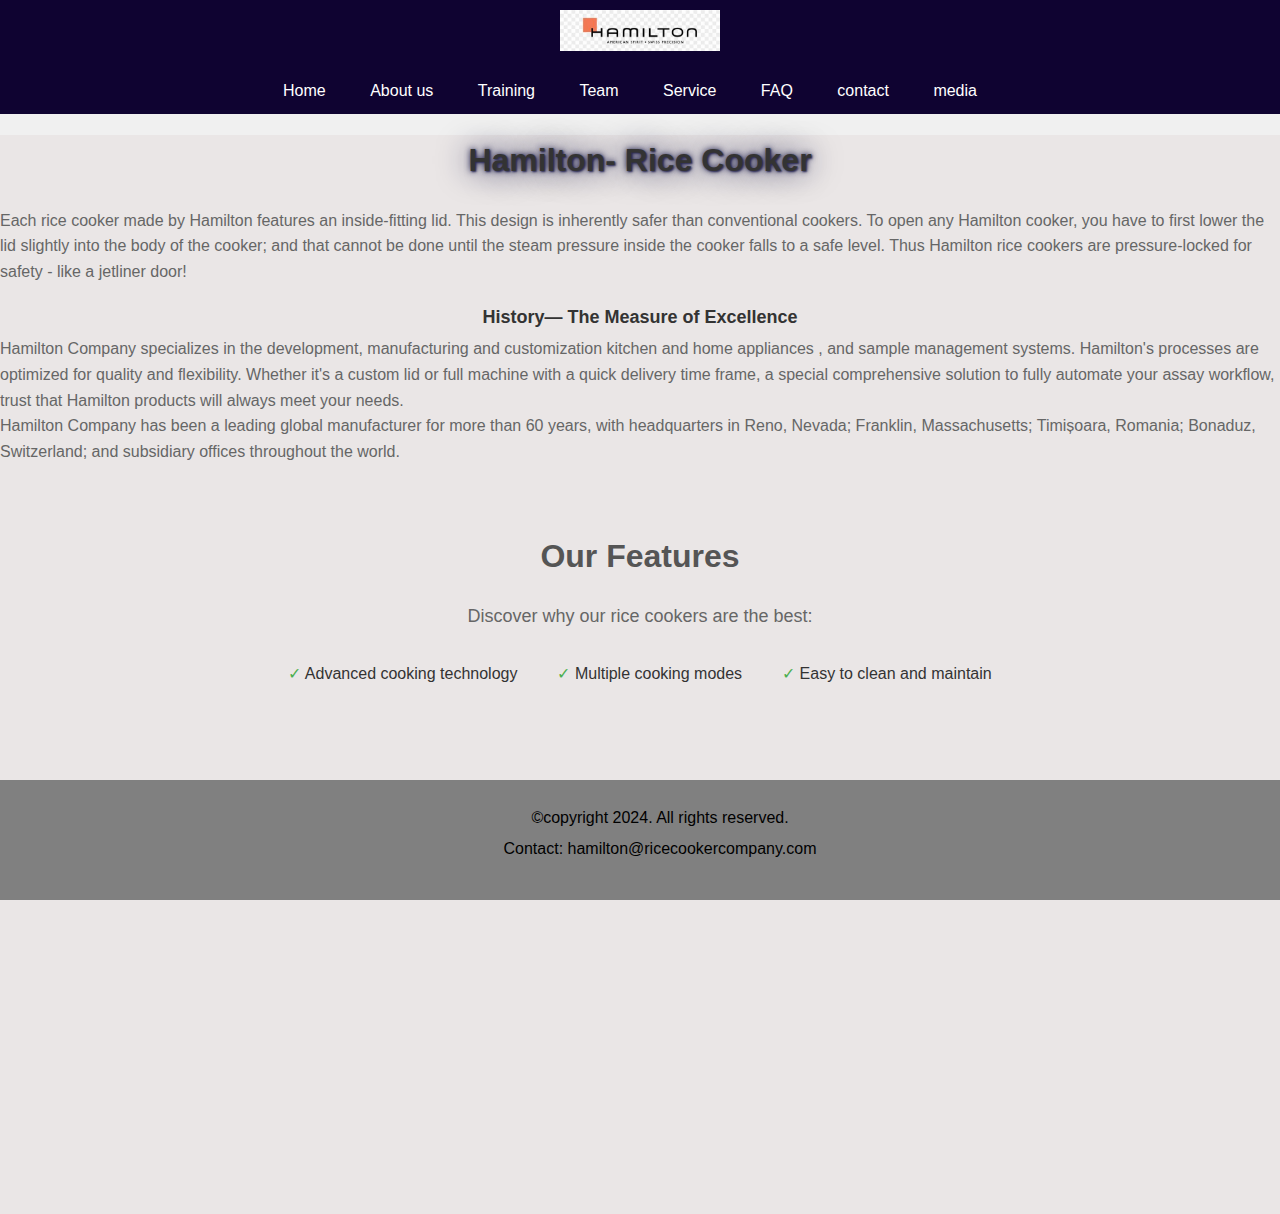
<file: index.html>
<!--Student Name:mansi keer
File Name:index.html
Date:5aug -->
<!DOCTYPE html>
<html lang="en">
<head>
    <meta charset="UTF-8">
    <meta name="viewport" content="width=device-width, initial-scale=1.0">
    <title>Home</title>
    <link rel="stylesheet" href="css/style.css">
    <link rel="icon" sizes="192x192" href="images/favicon.png">
</head>
<body>
  <header>
      <span class="tab-desk"></span>
      <div class="logo">
       <img src="images/th.jpeg" alt="" width="160" height="100">
      </div>
    </header>    
 
    <nav>
      <ul>
        <li><a href="index.html" target="_blank"> Home</a></li>
        <li><a href="about.html" target="_blank"> About us</a></li>
        <li><a href="training.html" target="_blank"> Training</a></li>
        <li><a href="team.html" target="_blank"> Team</a></li>
        <li><a href="service.html" target="_blank"> Service</a></li>
        <li><a href="FAQ.html" target="_blank"> FAQ</a></li>
        <li><a href="contact.html" target="_blank"> contact</a></li>
        <li><a href="media.html" target="_blank"> media</a></li>

      </ul>
  </nav>
    <main class="main-page">
      <div >
        <h1>Hamilton- Rice Cooker</h1>
        <p> Each rice cooker made by Hamilton features an inside-fitting lid. This design is inherently safer than conventional cookers. To open any Hamilton cooker, you have to first lower the lid slightly into the body of the cooker; and that cannot be done until the steam pressure inside the cooker falls to a safe level. Thus Hamilton rice cookers are pressure-locked for safety - like a jetliner door!</p>
      </div>
       <div>
        <h3>History— The Measure of Excellence</h3>
        <p>Hamilton Company specializes in the development, manufacturing and customization kitchen and home appliances , and sample management systems. Hamilton's processes are optimized for quality and flexibility. Whether it's a custom lid or full machine with a quick delivery time frame, a special  comprehensive solution to fully automate your assay workflow, trust that Hamilton products will always meet your needs.</p>
        
        <p>Hamilton Company has been a leading global manufacturer for more than 60 years, with headquarters in Reno, Nevada; Franklin, Massachusetts; Timișoara, Romania; Bonaduz, Switzerland; and subsidiary offices throughout the world.</p>
      </div>
      <section id="features" class="main-content">
      <h2>Our Features</h2>
      <p>Discover why our rice cookers are the best:</p>
      <ul>
          <li>Advanced cooking technology</li>
          <li>Multiple cooking modes</li>
          <li>Easy to clean and maintain</li>
      </ul>
  </section>
</main>
   <footer>
    <p>&copy;copyright 2024. All  rights reserved.</p>
    <p>Contact: hamilton@ricecookercompany.com</p>
   </footer>

</body>
</html>
</file>
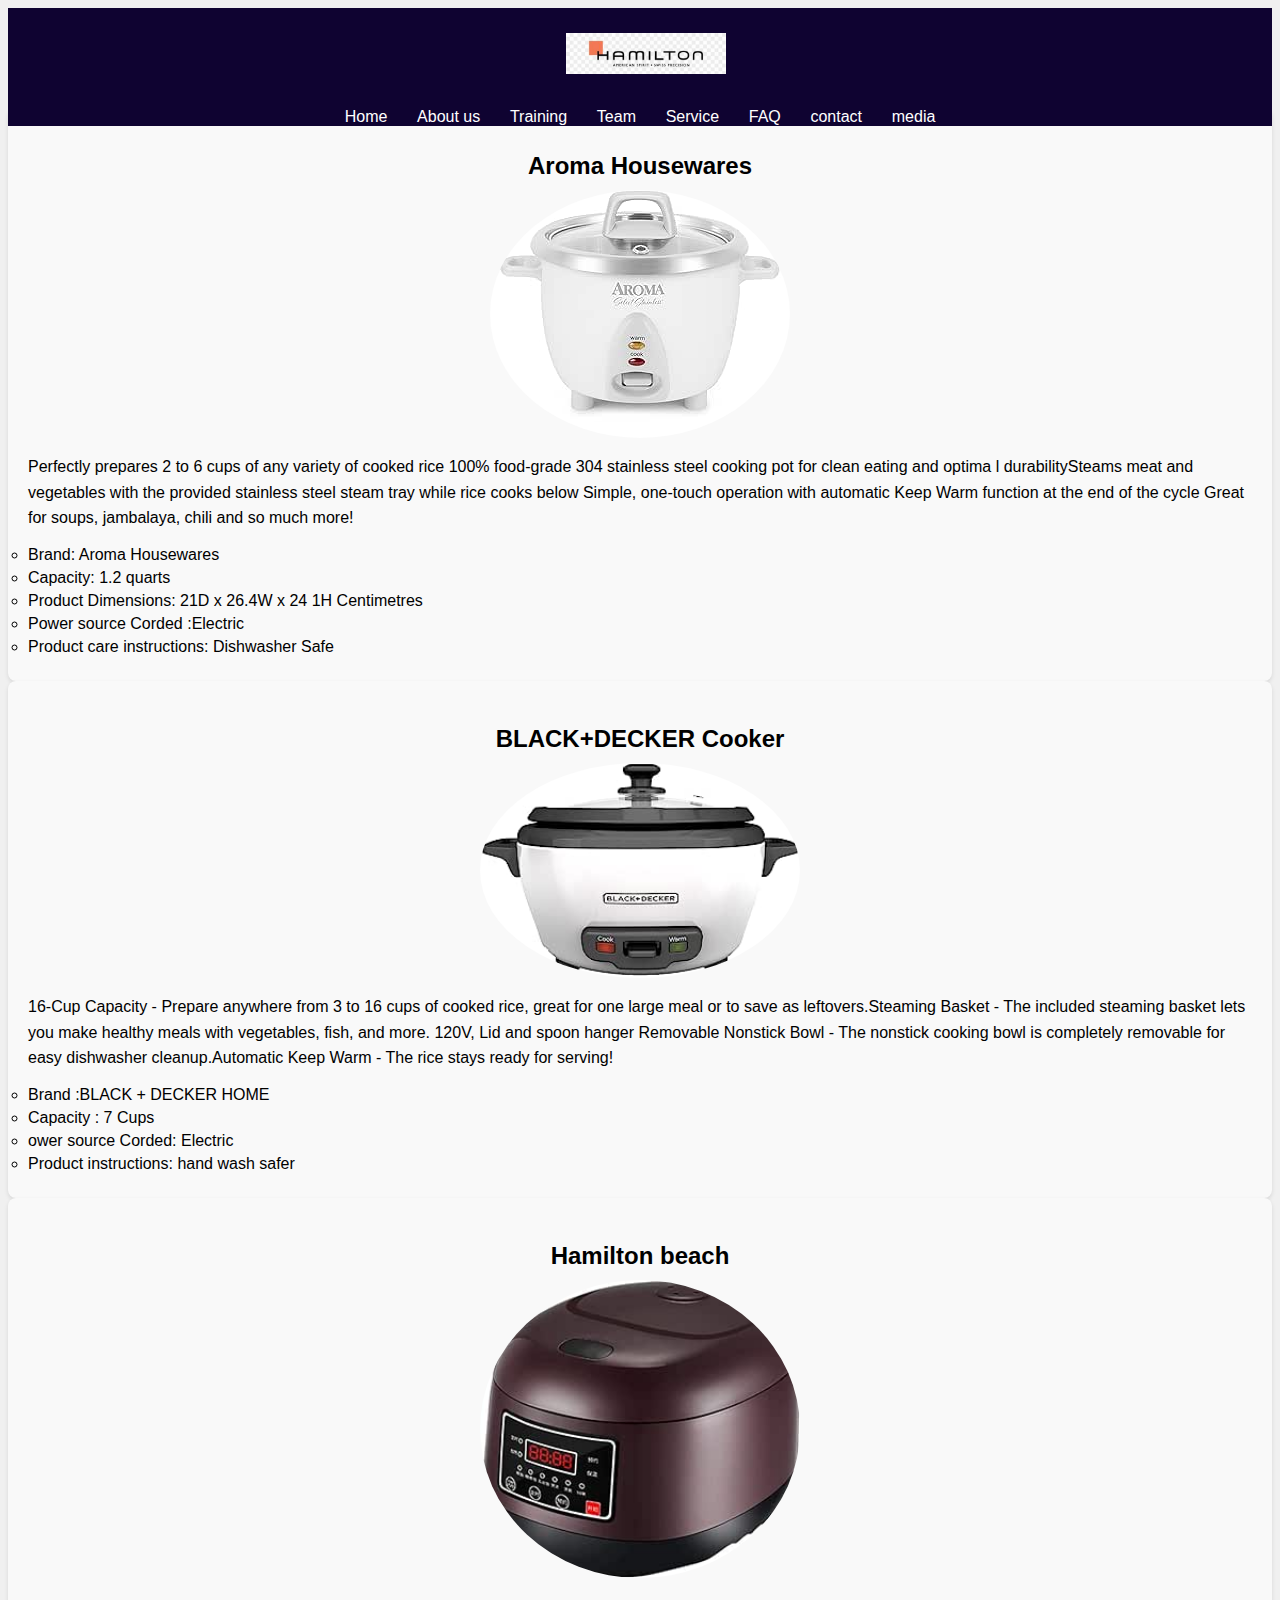
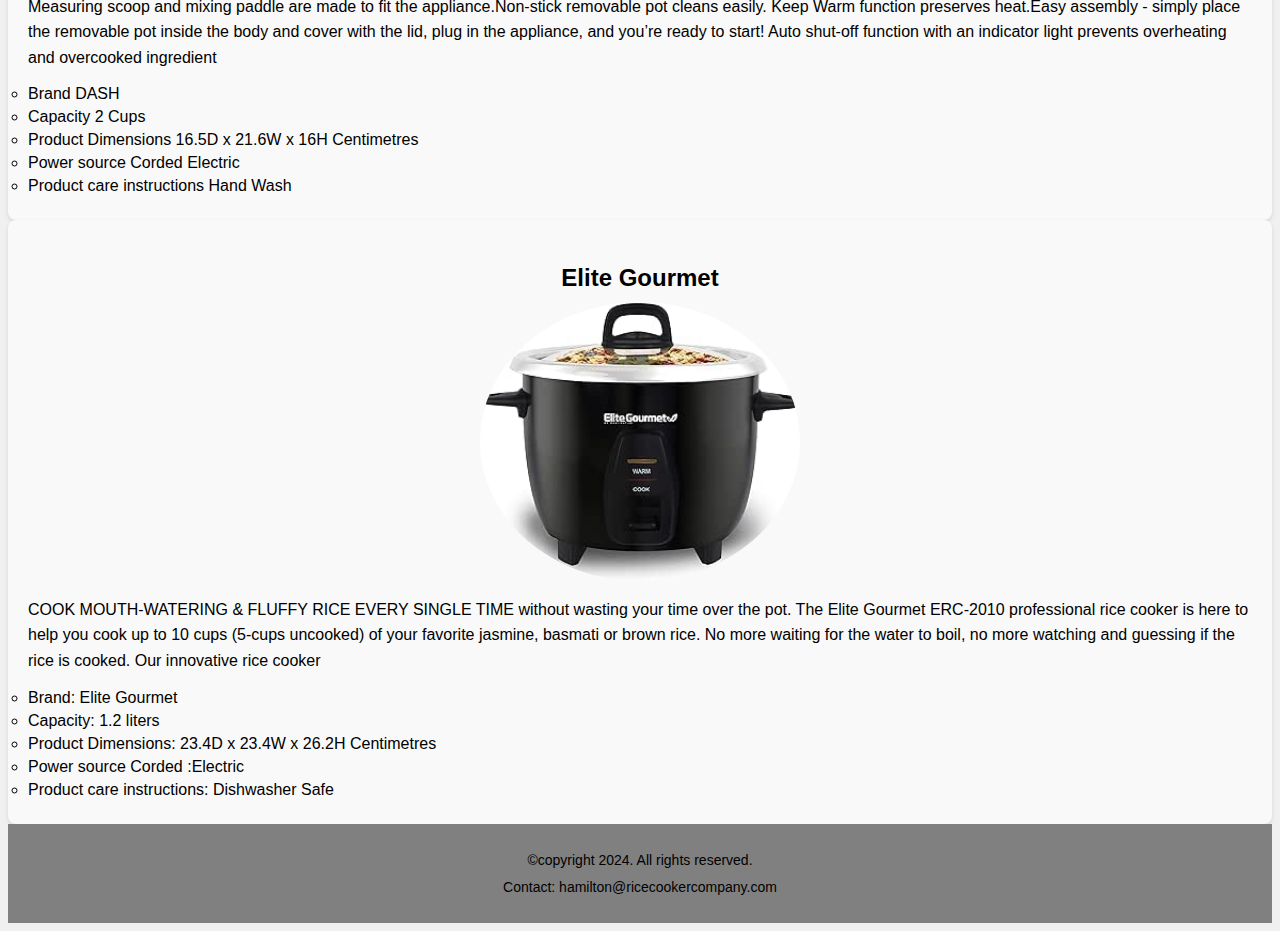
<file: about.html>
<!--Student Name:mansi keer
File Name:about.html
Date:5aug -->

<!DOCTYPE html>
<html lang="en">
  <head>
    <meta charset="UTF-8">
    <meta name="viewport" content="width=device-width, initial-scale=1.0">
    <title>About us</title>
    <link rel="stylesheet" href="css/about.css">
    <link rel="icon" sizes="192x192" href="images/favicon.png">
  </head>
  <body>
   
  <header>
    <div class="logo">
     <img src="images/th.jpeg" alt="" width="160" height="100">
    </div>
  </header> 
  
    <nav>
      <ul>
        <li><a href="index.html" target="_blank"> Home</a></li>
        <li><a href="about.html" target="_blank"> About us</a></li>
        <li><a href="training.html" target="_blank"> Training</a></li>
        <li><a href="team.html" target="_blank"> Team</a></li>
        <li><a href="service.html" target="_blank"> Service</a></li>
        <li><a href="FAQ.html" target="_blank"> FAQ</a></li>
        <li><a href="contact.html" target="_blank"> contact</a></li>
        <li><a href="media.html" target="_blank"> media</a></li>

      </ul>
  </nav>

          <main class="grid">
            <article>
            <h3>Aroma Housewares </h3>
            <img src="images/aroma1 .jpg" alt="" class="round" >
            <p>
              Perfectly prepares 2 to 6 cups of any variety of cooked rice 100% food-grade 304 stainless steel cooking pot    for clean eating and optima l durabilitySteams meat and vegetables with the provided stainless steel steam tray while rice cooks below Simple, one-touch operation with automatic Keep Warm function at the end of the cycle Great for soups, jambalaya, chili and so much more!</p>
              <ul>
                 <li>Brand:	Aroma Housewares</li>
                 <li>Capacity:	1.2 quarts</li>
                 <li>Product Dimensions:	21D x 26.4W x 24 1H Centimetres</li>
                 <li>Power source Corded :Electric</li>
                 <li>Product care instructions:	Dishwasher Safe</li>
              </ul>
       </article>
    <article>
          <h3>BLACK+DECKER Cooker</h3>
          <img src="images/blackdecker.jpg" alt=""  class="round" width="320" height="300">
          <p>
            16-Cup Capacity - Prepare anywhere from 3 to 16 cups of cooked rice, great for one large meal or to save as leftovers.Steaming Basket - The included steaming basket lets you make healthy meals with vegetables, fish, and more. 120V, Lid and spoon hanger Removable Nonstick Bowl - The nonstick cooking bowl is completely removable for easy dishwasher cleanup.Automatic Keep Warm - The rice stays ready for serving!</p>
          <ul>
             <li> Brand	:BLACK + DECKER HOME</li>
              <li>Capacity	: 7 Cups</li>
              <li>ower source	Corded: Electric</li>
              <li>Product instructions: hand wash safer</li>
          </ul>
    </article>
  
       <article>
          <h3>Hamilton beach</h3>
          <img src="images/ee.jpg" alt="" class="round"width="320" height="300">
          <p>
            Measuring scoop and mixing paddle are made to fit the appliance.Non-stick removable pot cleans easily.
            Keep Warm function preserves heat.Easy assembly - simply place the removable pot inside the body and cover with the lid, plug in the appliance, and you’re ready to start! Auto shut-off function with an indicator light prevents overheating and overcooked ingredient</p>
            <ul>
             <li>Brand	DASH</li>
             <li>Capacity	2 Cups</li>
             <li>Product Dimensions	16.5D x 21.6W x 16H Centimetres</li>
             <li>Power source	Corded Electric</li>
             <li>Product care instructions	Hand Wash</li>
            </ul>
  
          </article>
        <article>
          <h3>Elite Gourmet</h3>
          <img src="images/elite.jpg" alt="" class="round" width="320" height="300">
          <p>
            COOK MOUTH-WATERING & FLUFFY RICE EVERY SINGLE TIME without wasting your time over the pot. The Elite Gourmet ERC-2010 professional rice cooker is here to help you cook up to 10 cups (5-cups uncooked) of your favorite jasmine, basmati or brown rice. No more waiting for the water to boil, no more watching and guessing if the rice is cooked. Our innovative rice cooker </p>
          
          <ul>
            <li> Brand:	Elite Gourmet</li>
            <li>Capacity:	1.2 liters</li>
            <li> Product Dimensions:	23.4D x 23.4W x 26.2H Centimetres</li>
            <li> Power source	Corded :Electric</li>
            <li>Product care instructions:	Dishwasher Safe</li>
          </ul>
        </article>
      </main>
        <footer>
          <p>&copy;copyright 2024. All  rights reserved.</p>
          <p>Contact: hamilton@ricecookercompany.com</p>
        </footer>

  </body>
</html>
</file>
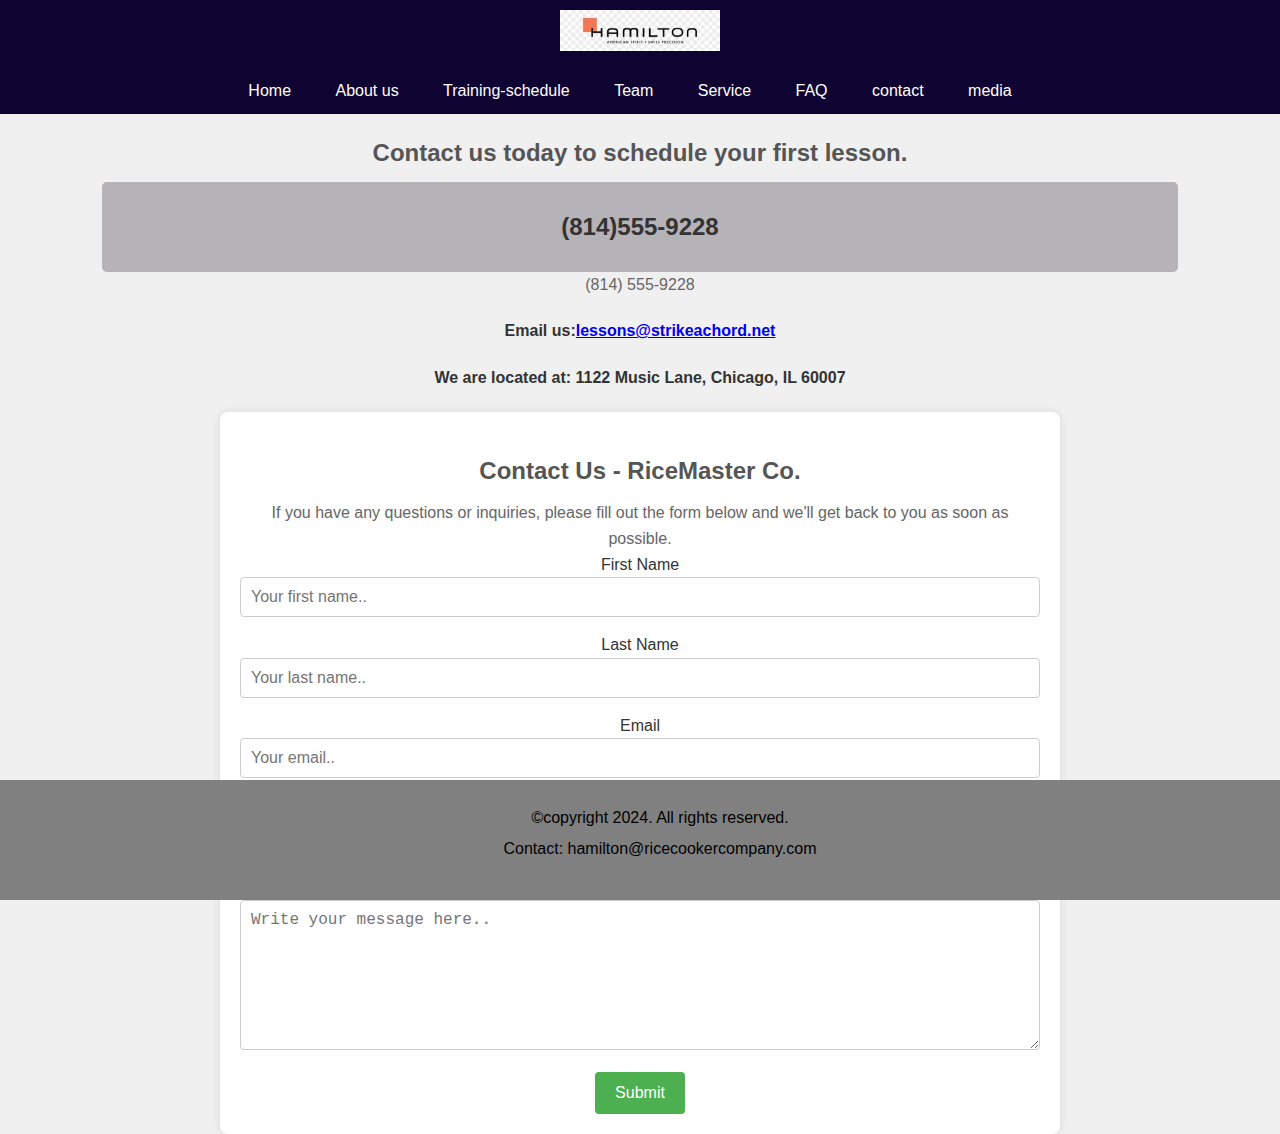
<file: contact.html>
<!--Student Name:mansi keer
File Name:contact.html
Date:5aug -->

<!DOCTYPE html>
<html lang="en">
<head>
    <meta charset="UTF-8">
    <meta name="viewport" content="width=device-width, initial-scale=1.0">
    <title>contact us</title>
    <link rel="stylesheet" href="css/style.css">
    <link rel="icon" sizes="192x192" href="images/favicon.png">

</head>
 
<header id="ffc-logo">
    <div class="logo">
     <img src="images/th.jpeg" alt="" width="160" height="100">
    </div>
  </header> 
<body>
  <nav>
    <ul>
      <li><a href="index.html" target="_blank"> Home</a></li>
      <li><a href="about.html" target="_blank"> About us</a></li>
      <li><a href="training.html" target="_blank"> Training-schedule</a></li>
      <li><a href="team.html" target="_blank"> Team</a></li>
      <li><a href="service.html" target="_blank"> Service</a></li>
      <li><a href="FAQ.html" target="_blank"> FAQ</a></li>
      <li><a href="contact.html" target="_blank"> contact</a></li>
      <li><a href="media.html" target="_blank"> media</a></li>

    </ul>
</nav>

</main>
    <div id="contact">
        <h2>Contact us today to schedule your first lesson.</h2>
        <h4 class="mobile tel-link"><a href="tel:(814)555-9228">(814)555-9228</a></h4>
        <p class="tab-desk">(814) 555-9228</p>

         <h4>Email us:<a href ="mailto:lessons@strikeachord.net" class="contact-email-link">lessons@strikeachord.net</a></h4>
         <h4>We are located at: 1122 Music Lane, Chicago, IL 60007</h4>
         <div class="container">
            <h2>Contact Us - RiceMaster Co.</h2>
            <p>If you have any questions or inquiries, please fill out the form below and we'll get back to you as soon as possible.</p>
            <form action="/submit_contact_form" method="POST">
                <label for="fname">First Name</label>
                <input type="text" id="fname" name="firstname" placeholder="Your first name.." required>
    
                <label for="lname">Last Name</label>
                <input type="text" id="lname" name="lastname" placeholder="Your last name.." required>
    
                <label for="email">Email</label>
                <input type="email" id="email" name="email" placeholder="Your email.." required>
    
                <label for="phone">Phone Number</label>
                <input type="tel" id="phone" name="phone" placeholder="Your phone number..">
    
                <label for="message">Message</label>
                <textarea id="message" name="message" placeholder="Write your message here.." required></textarea>
    
                <button type="submit">Submit</button>
            </form>
       </div>
    </main>
  <footer>
    <p>&copy;copyright 2024. All  rights reserved.</p>
    <p>Contact: hamilton@ricecookercompany.com</p>
   </footer>

 </body>
</html>
</file>
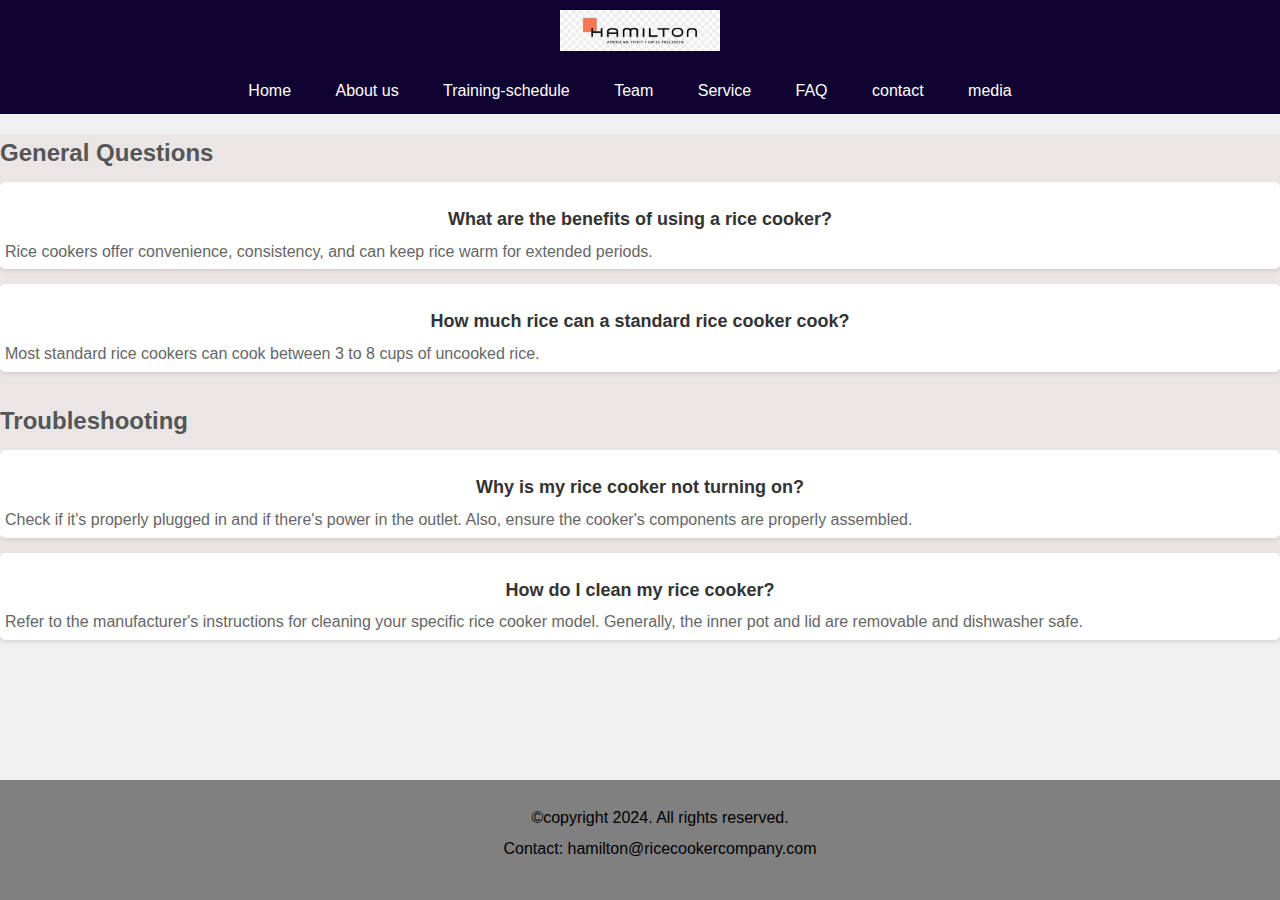
<file: FAQ.html>
<!--Student Name:mansi keer
File Name:FAQ.html
Date:5aug -->

<!DOCTYPE html>
<html lang="en">
<head>
    <meta charset="UTF-8">
    <meta name="viewport" content="width=device-width, initial-scale=1.0">
    <title>FAQ</title>
    <link rel="stylesheet" href="css/style.css">
    <link rel="icon" sizes="192x192" href="images/favicon.png">

</head>
<body>
     
    <header>
        <div class="logo">
         <img src="images/th.jpeg" alt="" width="160" height="100">
        </div>
      </header> 
      <nav>
        <ul>
            <li><a href="index.html" target="_blank"> Home</a></li>
            <li><a href="about.html" target="_blank"> About us</a></li>
            <li><a href="training.html" target="_blank"> Training-schedule</a></li>
            <li><a href="team.html" target="_blank"> Team</a></li>
            <li><a href="service.html" target="_blank"> Service</a></li>
            <li><a href="FAQ.html" target="_blank"> FAQ</a></li>
            <li><a href="contact.html" target="_blank"> contact</a></li>
            <li><a href="media.html" target="_blank"> media</a></li>
          </ul>
    </nav>
    <main>
        <section class="faq-section">
            <h2>General Questions</h2>
            <div class="faq-item">
                <h3>What are the benefits of using a rice cooker?</h3>
                <p>Rice cookers offer convenience, consistency, and can keep rice warm for extended periods.</p>
            </div>
            <div class="faq-item">
                <h3>How much rice can a standard rice cooker cook?</h3>
                <p>Most standard rice cookers can cook between 3 to 8 cups of uncooked rice.</p>
            </div>
        </section>

        <section class="faq-section">
            <h2>Troubleshooting</h2>
            <div class="faq-item">
                <h3>Why is my rice cooker not turning on?</h3>
                <p>Check if it's properly plugged in and if there's power in the outlet. Also, ensure the cooker's components are properly assembled.</p>
            </div>
            <div class="faq-item">
                <h3>How do I clean my rice cooker?</h3>
                <p>Refer to the manufacturer's instructions for cleaning your specific rice cooker model. Generally, the inner pot and lid are removable and dishwasher safe.</p>
            </div>
        </section>
    </main>
    <footer>
        <p>&copy;copyright 2024. All  rights reserved.</p>
        <p>Contact: hamilton@ricecookercompany.com</p>
    </footer>
</body>
</html>
</file>
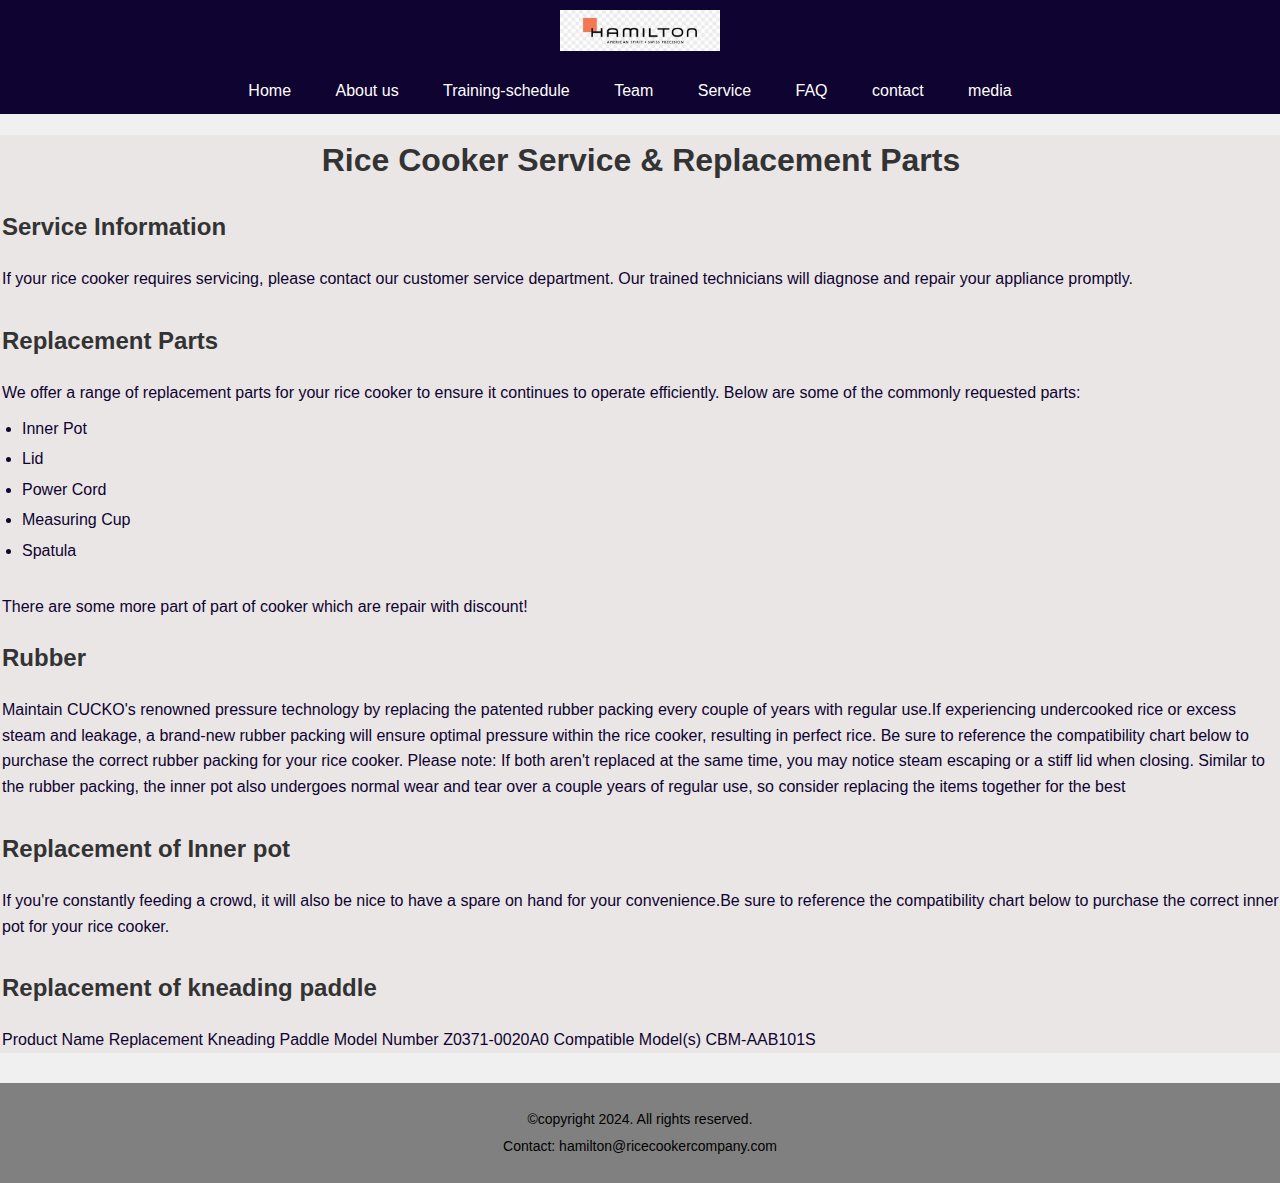
<file: service.html>
<!--Student Name:mansi keer
File Name:service.html
Date:5aug -->

<!DOCTYPE html>
<html lang="en">
<head>
    <meta charset="UTF-8">
    <meta name="viewport" content="width=device-width, initial-scale=1.0">
    <title>Service</title>
    <link rel="stylesheet" href="css/service.css">

    <link rel="icon" sizes="192x192" href="images/favicon.png">
</head>
<body>
  
<header>
 
    <div class="logo">
     <img src="images/th.jpeg" alt="" width="160" height="100">
    </div>
  </header>  
    <nav>
      <ul>
        <li><a href="index.html" target="_blank"> Home</a></li>
        <li><a href="about.html" target="_blank"> About us</a></li>
        <li><a href="training.html" target="_blank"> Training-schedule</a></li>
        <li><a href="team.html" target="_blank"> Team</a></li>
        <li><a href="service.html" target="_blank"> Service</a></li>
        <li><a href="FAQ.html" target="_blank"> FAQ</a></li>
        <li><a href="contact.html" target="_blank"> contact</a></li>
        <li><a href="media.html" target="_blank"> media</a></li>

      </ul>
  </nav>
<body>
  <main>
    <div class="rice-cooker">
        <section class="section">
            <h1>Rice Cooker Service & Replacement Parts</h1>
            <h2>Service Information</h2>
            <p>If your rice cooker requires servicing, please contact our customer service department. Our trained technicians will diagnose and repair your appliance promptly.</p>
        </section>

        <section class="section">
            <h2>Replacement Parts</h2>
            <p>We offer a range of replacement parts for your rice cooker to ensure it continues to operate efficiently. Below are some of the commonly requested parts:</p>
            <ul class="part-list">
                <li class="part-item">Inner Pot</li>
                <li class="part-item">Lid</li>
                <li class="part-item">Power Cord</li>
                <li class="part-item">Measuring Cup</li>
                <li class="part-item">Spatula</li>
            </ul>
          </section>
        <section class="section">
          <p>There are some more part of part of cooker which are repair with discount!<p>
          <h2>Rubber</h2>
          <p>
              Maintain CUCKO's renowned pressure technology by replacing the patented rubber packing every couple of years with regular use.If experiencing undercooked rice or excess steam and leakage, a brand-new rubber packing will ensure optimal pressure within the rice cooker, resulting in perfect rice.
              Be sure to reference the compatibility chart below to purchase the correct rubber packing for your rice cooker.
              
              Please note: If both aren't replaced at the same time, you may notice steam escaping or a stiff lid when closing. Similar to the rubber packing, the inner pot also undergoes normal wear and tear over a couple years of regular use, so consider replacing the items together for the best
          </p>
        </section>
          <section class="section">
  
              <h2>Replacement of Inner pot </h2>
              <p>
                 If you're constantly feeding a crowd, it will also be nice to have a spare on hand for your convenience.Be sure to reference the compatibility chart below to purchase the correct inner pot for your rice cooker.
              </p>
          </section>
              <section class="section">
              <h2>Replacement of kneading paddle </h2>
              <p>
                  Product Name	Replacement Kneading Paddle
                  Model Number	Z0371-0020A0
                  Compatible Model(s)	CBM-AAB101S</p>
              </section>
         </div>
    </main>
    <footer>
      <p>&copy;copyright 2024. All  rights reserved.</p>
      <p>Contact: hamilton@ricecookercompany.com</p>
    </footer>

</body>
</html>
</file>
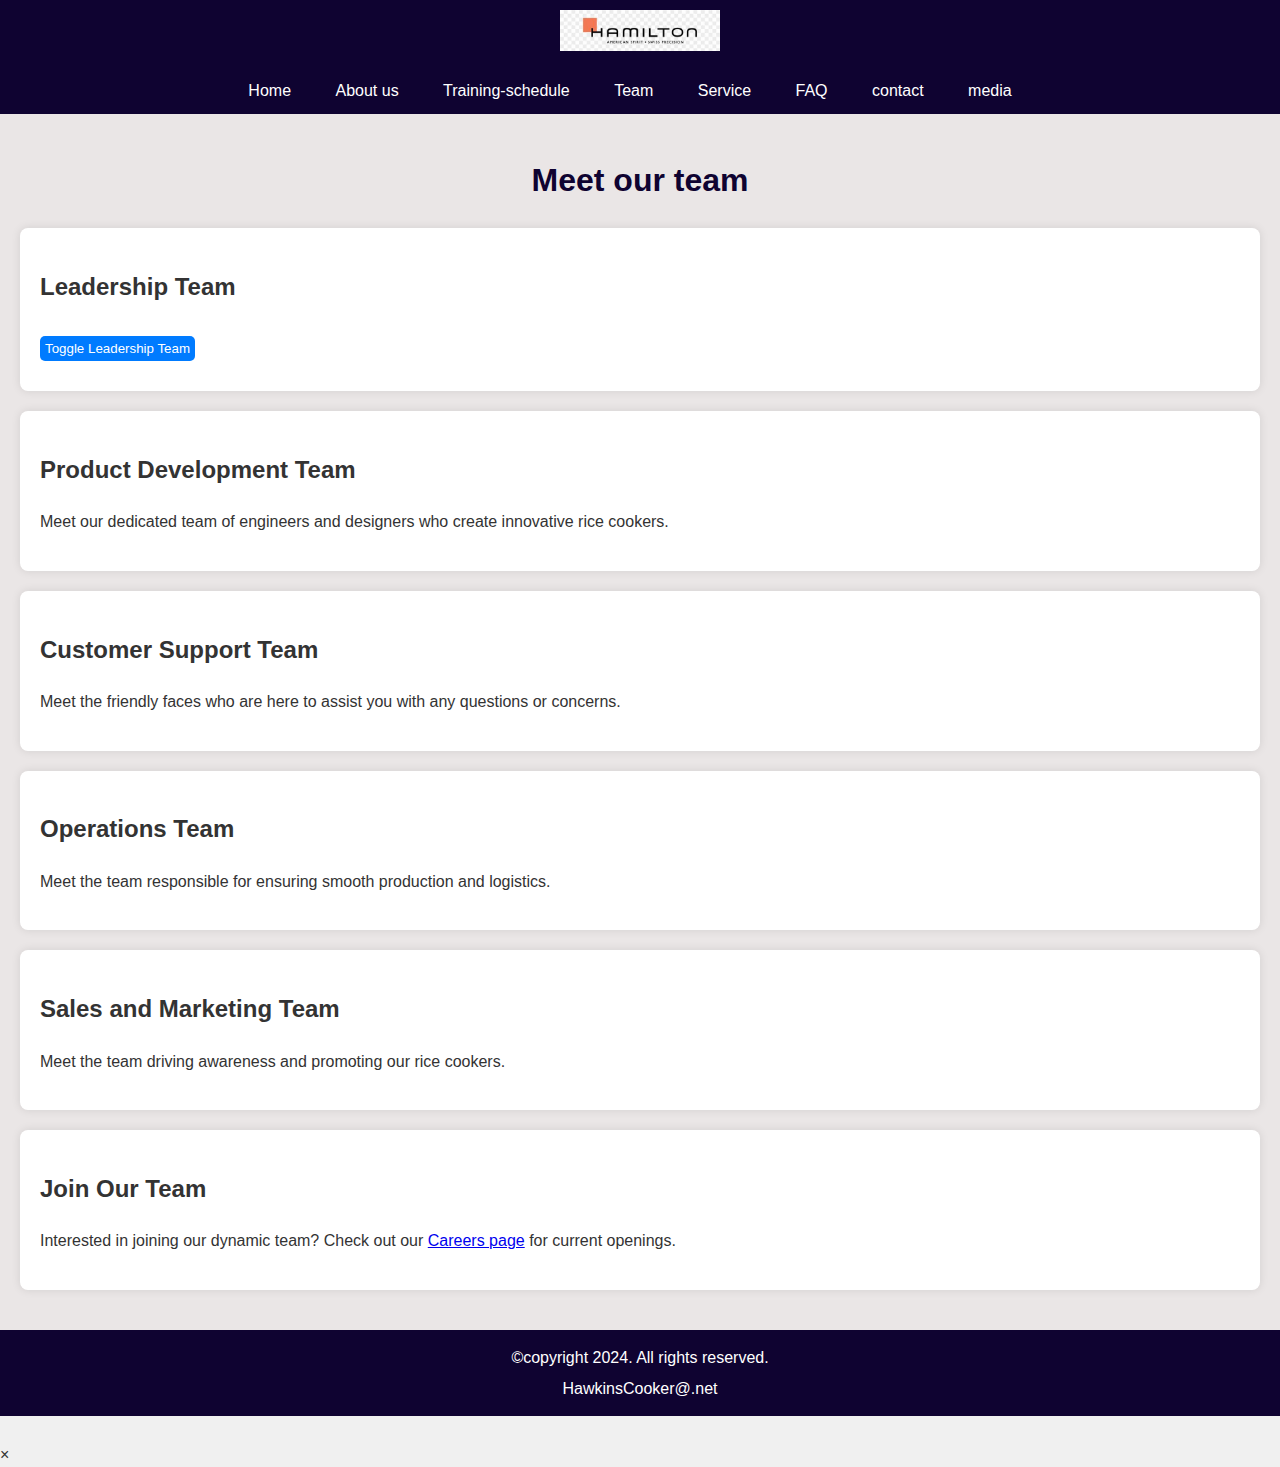
<file: team.html>
<!--Student Name:mansi keer
File Name:teams.html
Date:5aug -->
<!DOCTYPE html>
<html lang="en">
<head>
    <meta charset="UTF-8">
    <meta name="viewport" content="width=device-width, initial-scale=1.0">
    <title>Team</title>
    <link rel="stylesheet" href="css/team.css">
    <link rel="icon" sizes="192x192" href="images/favicon.png">

</head>
<body>
   
    <header>
      <span class="tab-desk"></span>
      <div class="logo">
       <img src="images/th.jpeg" alt="" width="160" height="100">
      </div>
    </header> 
    <nav>
        <ul>
            <li><a href="index.html" target="_blank"> Home</a></li>
            <li><a href="about.html" target="_blank"> About us</a></li>
            <li><a href="training.html" target="_blank"> Training-schedule</a></li>
            <li><a href="team.html" target="_blank"> Team</a></li>
            <li><a href="service.html" target="_blank"> Service</a></li>
            <li><a href="FAQ.html" target="_blank"> FAQ</a></li>
            <li><a href="contact.html" target="_blank"> contact</a></li>
            <li><a href="media.html" target="_blank"> media</a></li>

          </ul>
  </nav>
    <main>
        <h1>Meet our team</h1>
         <section id="leadership">
        <h2>Leadership Team</h2>
        <button class="toggle-btn">Toggle Leadership Team</button>
        <div class="team-member">
            <img src="images/ceo.jpg" alt="CEO">
            <div>
                <h3>John Doe - CEO</h3>
                <p>Key responsibilities and achievements-  the CEO of a rice cooker company has a multifaceted role that involves strategic leadership, operational oversight, innovation, financial management, market positioning, stakeholder relations, human resources, risk management, compliance, and corporate governance. Their decisions and leadership directly impact the company's growth, profitability, and long-term sustainability in the competitive appliance industry.</p>
            </div>
           <div class="team-member">
            <img src="images/cto.jpg" alt="CTO">
                <h3>Jane Smith - CTO</h3>
                <p>Key responsibilities and achievements- The Chief Technology Officer (CTO) plays a pivotal role in driving innovation, technology development, and product advancement. Here are the key responsibilities and roles of a CTO in such a company:Their expertise and leadership in technology development are critical to the company's success in delivering innovative and high-quality rice cookers to customers worldwide.</p>
            </div>
            
        </div>
        
        <div class="team-member">
            <img src="images/cfo.jpg" alt="CFO">
            <div>
                <h3>Michael Brown - CFO</h3>
                <p>Key responsibilities and achievements- The chief financial officer in a rice cooker company plays a pivotal role in financial management, planning, risk mitigation, and strategic decision-making. Their expertise ensures that the company maintains financial health, compliance, and sustainable growth in the competitive appliance industry.
                </p>
            </div>
          
        </div>
    </section>
    
    <section id="product-development">
        <h2>Product Development Team</h2>
        <p>Meet our dedicated team of engineers and designers who create innovative rice cookers.</p>
        
    </section>
    
    <section id="customer-support">
        <h2>Customer Support Team</h2>
        <p>Meet the friendly faces who are here to assist you with any questions or concerns.</p>

    </section>
    
    <section id="operations">
        <h2>Operations Team</h2>
        <p>Meet the team responsible for ensuring smooth production and logistics.</p>
       
    </section>
    
    <section id="sales-marketing">
        <h2>Sales and Marketing Team</h2>
        <p>Meet the team driving awareness and promoting our rice cookers.</p>
        
    </section>
    
    <section id="join-us">
        <h2>Join Our Team</h2>
        <p>Interested in joining our dynamic team? Check out our <a href="careers.html">Careers page</a> for current openings.</p>
    </section>
</main>
    
<footer>
    <p>&copy;copyright 2024. All  rights reserved.</p>
    <p>HawkinsCooker@.net</p>
   </footer>
   <button id="scrollToTopBtn" title="Go to top">Top</button>

    <script src="script/script.js"></script>
</body>
</html>
</file>
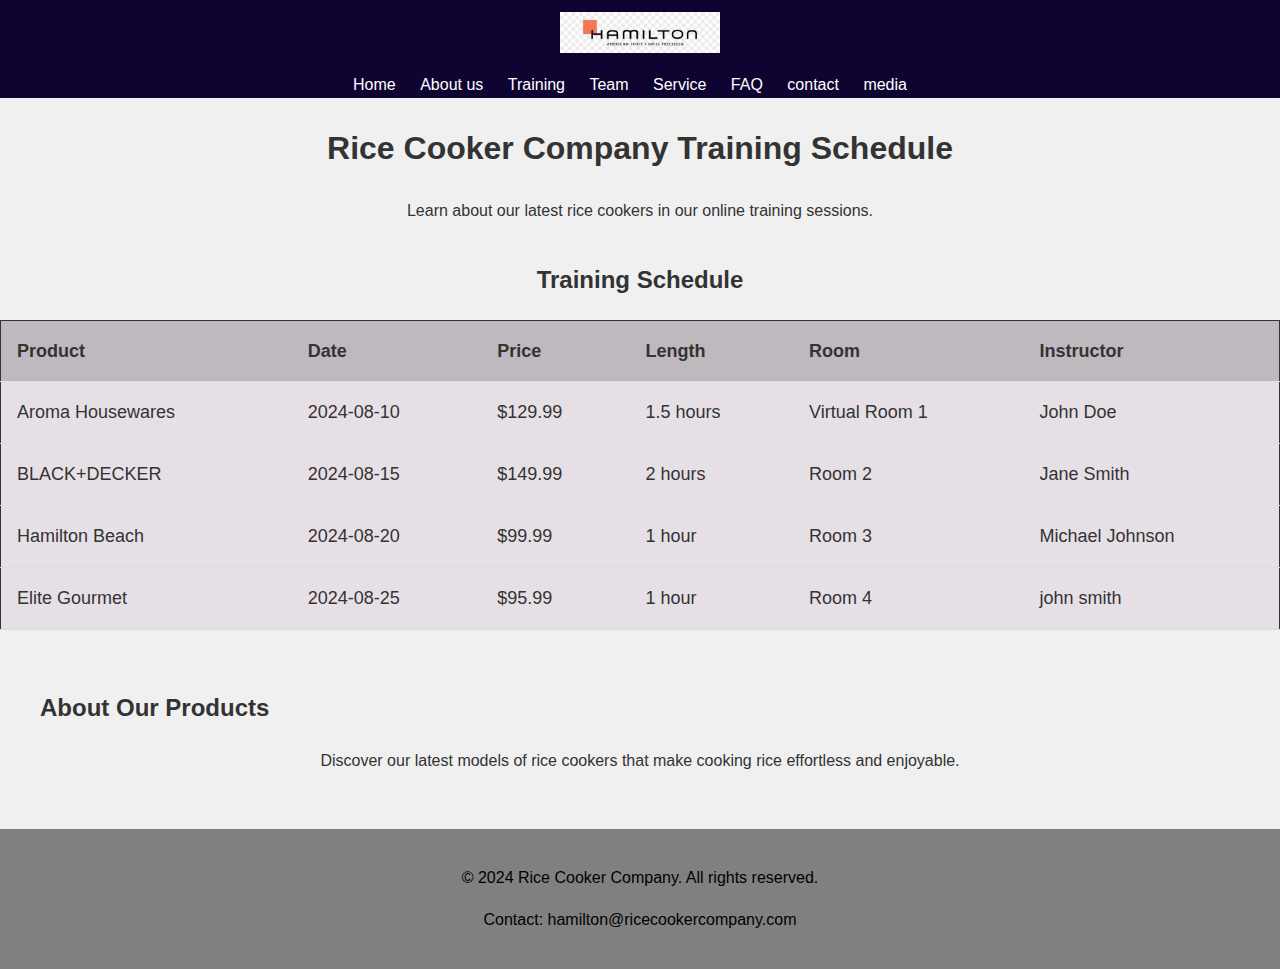
<file: training.html>
<!--Student Name:mansi keer
File Name:training.html
Date:5aug -->

<!DOCTYPE html>
<html lang="en">
<head>
    <meta charset="UTF-8">
    <meta name="viewport" content="width=device-width, initial-scale=1.0">
    <title>Training</title>
    <link rel="stylesheet" href="css/training.css">
    <link rel="icon" sizes="192x192" href="images/favicon.png">
</head>
 
<header>
  <span class="tab-desk"></span>
  <div class="logo">
   <img src="images/th.jpeg" alt="" width="160" height="100">
  </div>
</header>
<body>
  <nav>
    <ul>
      <li><a href="index.html" target="_blank"> Home</a></li>
      <li><a href="about.html" target="_blank"> About us</a></li>
      <li><a href="training.html" target="_blank"> Training</a></li>
      <li><a href="team.html" target="_blank"> Team</a></li>
      <li><a href="service.html" target="_blank"> Service</a></li>
      <li><a href="FAQ.html" target="_blank"> FAQ</a></li>
      <li><a href="contact.html" target="_blank"> contact</a></li>
      <li><a href="media.html" target="_blank"> media</a></li>
    </ul>
</nav>
  <main>
    <div>
      <h1>Rice Cooker Company Training Schedule</h1>
      <p>Learn about our latest rice cookers in our online training sessions.</p>
    </div>
    <section id="training-schedule">
      <h2>Training Schedule</h2>
      <table id="training-table">
        <thead>
          <tr>
            <th>Product</th>
            <th>Date</th>
            <th>Price</th>
            <th>Length</th>
            <th>Room</th>
            <th>Instructor</th>
          </tr>
        </thead>
        <tbody>
          <tr>
            <td>Aroma Housewares</td>
            <td>2024-08-10</td>
            <td>$129.99</td>
            <td>1.5 hours</td>
            <td>Virtual Room 1</td>
            <td>John Doe</td>
          </tr>
          <tr>
            <td>BLACK+DECKER</td>
            <td>2024-08-15</td>
            <td>$149.99</td>
            <td>2 hours</td>
            <td>Room 2</td>
            <td>Jane Smith</td>
          </tr>
          <tr>
            <td>Hamilton Beach</td>
            <td>2024-08-20</td>
            <td>$99.99</td>
            <td>1 hour</td>
            <td> Room 3</td>
            <td>Michael Johnson</td>
          </tr>
          <tr>
            <td>Elite Gourmet</td>
            <td>2024-08-25</td>
            <td>$95.99</td>
            <td>1 hour</td>
            <td>Room 4</td>
            <td>john smith</td>
          </tr>
        </tbody>
      </table>
    </section>

    <section id="other-content">
      <h2>About Our Products</h2>
      <p>Discover our latest models of rice cookers that make cooking rice effortless and enjoyable.</p>
    </section>
  </main>

  <footer>
    <p>&copy; 2024 Rice Cooker Company. All rights reserved.</p>
    <p>Contact: hamilton@ricecookercompany.com</p>
  </footer>
</body>
</html>
</file>
<file: css/about.css>
/*Student Name:mansi keer
File Name: about.css
Date:5aug
*/

body{
  background-color:#f0f0f0;
  font-family: Arial, sans-serif;
 
}
header{
  display: flex;
  margin-left: 0em;
  position: -webkit-sticky;
  position: sticky;
  background-color: #0f0331;
  height:100px;
}
.logo{
  margin:0 auto;
  padding-top: 2%;
  padding-left: 1%;
}

/*syle rule for navigation*/
nav {
  background-color:#0f0331 ;
  float: right;
  margin:0;
  width: 100%;
}

nav ul{
  list-style-type: none;
  text-align: center; 
}

nav li{
  display: inline ;
  padding: 1%;
  border-top: none;
}

nav li a{
  color: #fff;
  text-decoration: none;
}
/* Styles for the main grid */
.main {
  background-color: #eae6e6;
  display: grid;
  grid-template-columns: repeat(auto-fit, min-max(300px, 1fr)); /* Responsive grid */
  gap: 20px;
}

/* Styles for each article */
article {
  grid-column-start: auto;
  background-color: #f9f9f9;
  padding: 20px;
  border-radius: 8px;
  box-shadow: 0 2px 4px rgba(0, 0, 0, 0.1);
}

/* Styles for the headings */
h3 {
  text-align: center;
  font-size: 1.5rem;
  margin-bottom: 10px;
  color: black;
  text-shadow: #333 ;
}

/* Styles for the images */
img.round {
  border-radius: 50%; 
  display: block;
  margin: 0 auto 15px;
}

img {
  max-width: 100%;
  height: auto;
  display: block;
  margin-bottom: 15px;
}

/* Styles for paragraphs */
p {
  
  line-height: 1.6;
  margin-bottom: 15px;
}

/* Styles for unordered lists */
ul {
  padding: 0;
  margin: 0;
  list-style-type: circle;
}

ul li {
  margin-bottom: 5px;
}
footer {
  background-color: grey;
  padding: 20px;
  text-align: center;
  font-size: 14px;
  color: black;
  font-family: Arial, sans-serif;
  margin-top: auto; 
}
footer p {
  margin: 5px 0; /
}

footer  {
  color: black; 
  text-decoration: none; 
}

footer a: hover {
  text-decoration: underline; 
}
  
/* Responsive styles for tablet */
@media (max-width: 768px) {
  .main {
    grid-template-columns: 1fr ; 
  }
}
</file>
<file: css/service.css>
/*Student Name:mansi keer
File Name:service.css
Date:5aug
*/

body, header,img, nav,main,div, section,footer,p{
  padding: 0;
  border: 0;
  margin: 0;
}
/* Style rule for body and header  */
body {
    font-family: Arial, sans-serif;
    line-height: 1.6;
    background-color: #f0f0f0;
    margin: 0;
    padding: 0;
    color: #0f0331;
  }
  
  header {
    background-color: #0f0331;
    color: #fff;
    text-align: center;
    padding: 10px 0;
  }
  
  .logo img {
    text-align: center;
    max-width: 160px;
    height: auto;
  }
  
  nav {
    background-color: #0f0331;
    text-align: center;
  }
  
  nav ul {
    list-style-type: none;
    margin: 0;
    padding: 0;
  }
  
  nav ul li {
    display: inline-block;
    margin-right: 20px;
  }
  
  nav ul li a {
    color: #fff;
    text-decoration: none;
    padding: 10px;
    display: block;
  }
  
  nav ul li a:hover {
    background-color: #555;
  }
main{
    background-color: #eae6e6; 
   
}
.container {
    max-width: 800px;
    margin: auto;
    padding: 20px;
    background-color:rgba(17, 16, 16);
    box-shadow: 0 0 10px rgba(134, 38, 38, 0.1);
}
.section {
    margin-left: 2px;
    margin-bottom: 30px;
}
h1 {
     text-align: center;
     color: #333;
}
h2{
  color: #333;
}
.part-list {
    margin-top: 10px;
    padding-left: 20px;
}
.part-item {
    margin-bottom: 5px;
}
footer {
  background-color: grey;
  padding: 20px;
  text-align: center;
  font-size: 14px;
  color: black;
  font-family: Arial, sans-serif;
  margin-top: auto; 
}
footer p {
  margin: 5px 0; 
}

footer  {
  color: black; 
  text-decoration: none; 
}

footer: hover {
  text-decoration: underline; 
}


/* Responsive design For tablets and smaller desktops */ 
@media only screen and (max-width: 768px) {
    
    .container {
        padding: 15px;
    }
    .part-list {
        padding-left: 10px;
    }
}
/* media query for mobile device */
@media only screen and (max-width: 480px) {
   
    .container {
        padding: 10px;
    }
    h1 {
        font-size: 24px;
    }
    h2 {
        font-size: 20px;
    }
    .part-list {
        padding-left: 10px;
    }
}
</file>
<file: css/team.css>
/*Student Name:mansi keer
File Name:team.css
Date:5aug
*/
        body {
            font-family: Arial, sans-serif;
            line-height: 1.6;
            margin: 0;
            padding: 0;
            background-color: #f0f0f0;
            color: #333;
        }
        
        header {
            background-color:  #0f0331;
            color: #fff;
            padding: 10px 0;
            text-align: center;
        }
        
        .logo img {
            max-width: 160px;
            height: auto;
        }
        
        nav {
            background-color:  #0f0331;
            text-align: center;
        }
        
        nav ul {
            list-style-type: none;
            margin: 0;
            padding: 0;
        }
        
        nav ul li {
            display: inline-block;
            margin-right: 20px;
        }
        
        nav ul li a {
            color: #fff;
            text-decoration: none;
            padding: 10px;
            display: block;
        }
        
        nav ul li a:hover {
            background-color:  #0f0331;
        }
        
        main {
            padding: 20px;
            background-color:#eae6e6 ;
        }
        
        h1 {
            text-align: center;
            color:  #0f0331;
        }
        
        section {
            background-color: #fff;
            padding: 20px;
            margin-bottom: 20px;
            border-radius: 8px;
            box-shadow: 0 0 10px rgba(0,0,0,0.1);
        }
        
        .team-member {
            margin-bottom: 20px;
            padding-bottom: 10px;
            border-bottom: 1px solid #ddd;
            overflow: hidden; 
        }
        
        .team-member img {
            max-width: 100px;
            border-radius: 50%;
            margin-right: 10px;
            float: left;
        }
/* Button to scroll to top */
#scrollToTopBtn {
    position: fixed;
    bottom: 20px;
    right: 20px;
    display: none; 
    background-color: #555;
    color: #fff;
    border: none;
    padding: 10px;
    border-radius: 5px;
    cursor: pointer;
    z-index: 1000;
}

#scrollToTopBtn:hover {
    background-color: #333;
}

/* Hide and show team members */
.team-member {
    display: none; 
}

.toggle-btn {
    margin: 10px 0;
    padding: 5px;
    background-color: #007BFF;
    color: #fff;
    border: none;
    border-radius: 5px;
    cursor: pointer;
}

.toggle-btn:hover {
    background-color: #0056b3;
}
/* Media queries FOR mobile viewport show mobile class and hide tablet class adn menu links*/

        @media (min-width: 1116px) { /* Desktop */
            .team-member img {
                float: left;
            }
        }
        
        footer {
            text-align: center;
            background-color:  #0f0331;
            color: #fff;
            padding: 10px 0;
            width: 100%;
        }
        
        footer p {
            margin: 5px 0;
        }
</file>
<file: css/training.css>
/*Student Name:mansi keer
File Name:training.css
Date:5aug
*/
body{
  font-family: Arial, sans-serif;
    line-height: 1.6;
    margin: 0;
    padding: 0;
    background-color: #f0f0f0;
    color: #333;
 
}
header{
  background-color:  #0f0331;
  color: #fff;
  padding: 10px 0;
  text-align: center;
 
}
.logo img {
  max-width: 160px;
  height: auto;
}


/*syle rule for navigation*/
nav {
  background-color:#0f0331 ;
  text-align: center;
}

nav ul{
  list-style-type: none;
  margin: 0;
  padding: 0;
}


nav ul li{
  display: inline ;
  margin-right: 20px;
}

nav ul li a{
  color: #fff;
  text-decoration: none;
}

nav ul li a:hover {
  background-color: grey;
}

div{
  padding: 2px;
}
h1{
  padding: 2px;
  text-align: center;
}
p{
  text-align: center;
}
#training-schedule {
  text-shadow: #333;
 text-align: center;
}

#training-table,caption {
  padding:2px;
  width: 100%;
  border-collapse: collapse;
  border:1px  solid #333; 
  background-color: #e6e0e6;
}

#training-table th, #training-table td {
  border-bottom: 1px solid #ddd;
  text-align: left;

}

#training-table th {
  background-color: #beb9be;
}

#other-content {
  padding: 40px;
}

footer {
  background-color: grey;
  color: black;
  text-align: center;
  padding: 20px;
}


@media (max-width: 480px) {
  
  #training-table {
    font-size: 14px;
  }
  
  #training-table th, #training-table td {
    padding: 8px;
  }
}

/* Tablet Styles */
@media (min-width: 768px) and (max-width: 1023px) {
  
  #training-table {
    font-size: 16px;
  }
  
  #training-table th, #training-table td {
    padding: 12px;
  }
}

/* Desktop Styles */
@media (min-width: 1024px) {
  
  #training-table {
    font-size: 18px;
  }
  
  #training-table th, #training-table td {
    padding: 16px;
  }
}
</file>
<file: css/style.css>
/* author:mansi keer
date:5 aug 
filename:style.css
*/

/*css reset*/
body,header,img,nav,main,div,section,footer,p{
  padding: 0;
  border: 0;
  margin: 0;
}
/* Style rule for body and header  */
body{
  font-family: Arial, sans-serif;
  line-height: 1.6;
  margin: 0;
  padding: 0;
  background-color: #f0f0f0;
  color: #333;
 
}
header{
  background-color:  #0f0331;
  color: #fff;
  padding: 10px 0;
  text-align: center;
}
.logo img {
 
  max-width: 160px;
  height: auto;
}

nav {
  background-color: #0f0331;
  text-align: center;
}

nav ul {
  list-style-type: none;
  margin: 0;
  padding: 0;
}

nav ul li {
  display: inline-block;
  margin-right: 20px;
}

nav ul li a {
  color: #fff;
  text-decoration: none;
  padding: 10px;
  display: block;
}

nav ul li a:hover {
  background-color: #555;
}
/*style rules for main content*/

main  {
background-color: #eae6e6;
}

h1{
  text-align: center;
  text-shadow: 1px 1px 2px rgb(42, 41, 84), 0 0 1em rgb(10, 10, 57), 0 0 0.2em rgb(22, 22, 70);  
}
h3{
  text-align: center;
  text-decoration: solid;
}
.round{
border-radius: 10px;
}
#features {
  background-color: #eae6e6;
  padding: 40px 0;
  padding-bottom: 40%;
}

#features h2 {
  font-size: 32px;
  font-weight: bold;
  text-align: center;
  margin-bottom: 20px;
}

#features p {
  font-size: 18px;
  text-align: center;
  margin-bottom: 30px;
}

#features ul {
  list-style-type: none;
  padding: 0;
  display: flex;
  justify-content: center;
}

#features li {
  font-size: 16px;
  margin: 0 20px;
  text-align: center;
}

#features li:before {
  content: "✓ ";
  color: #4CAF50;
}

/*style rule for contact us page*/

#contact{
text-align: center;
}

.tel-link {
background-color: rgb(181, 178, 184);
padding: 2%;
margin: 0 auto;
width: 80%;
text-align: center;
border-radius: 5px;

}

.tel-link a {
color: #333;
text-decoration: none;
font-size: 1.5em;
display:block;
}

#contact-email-link{
text-align: center;
padding: 0%;
color: #f4f0f0;
text-decoration: none;
font-weight: bold;
}

/* Basic styling for demonstration purposes */
.container {
max-width: 800px;
margin: auto;
background-color: #fff;
padding: 20px;
border-radius: 8px;
box-shadow: 0 0 10px rgba(0,0,0,0.1);
}

h2 {
margin-bottom: 20px;
color: #333;
}

input, textarea {
width: 100%;
padding: 10px;
margin-bottom: 15px;
border: 1px solid #ccc;
border-radius: 4px;
box-sizing: border-box;
font-size: 16px;
}
textarea {
height: 150px;
}

button {
background-color: #4CAF50;
color: white;
padding: 12px 20px;
border: none;
border-radius: 4px;
cursor: pointer;
font-size: 16px;
}
button:hover {
background-color: #45a049;
}

/* style rule for faq section*/
.faq-section {
margin-bottom: 30px;
}

.faq-item {
background-color: #fff;
padding: 5px;
margin-bottom: 15px;
border-radius: 5px;
box-shadow: 0 2px 4px rgba(0,0,0,0.1);
}

h2 {
color: #555;
font-size: 24px;
margin-bottom: 10px;
}

h3 {
color: #333;
font-size: 18px;
margin-bottom: 5px;
}

p {
color: #666;
}
/* Style rules for footer content */
footer  {
  text-align: center;
  background-color: grey;
  color:black;
  height: 80px;
  padding:2px 2px;
  margin-left:auto ;
  margin-right: auto;
  position: fixed;
  bottom: 0;
  width: 100%;
}
footer p{
  background-color: grey;
  color: black;
  margin: auto;
}
/* Media Query for Tablet Viewport */

@media screen and  (max-width: 668px), print{
  header{
    background-color:  #0f0331;
    color: #fff;
    padding: 10px 0;
    text-align: center;
  }

  .logo img {
    
    max-width: 160px;
    height: auto;
  }

nav {
  background-color:  #0f0331;
  text-align: center; 
}
nav ul{
  list-style-type: none;
  margin: 0;
  padding: 0;
}

nav ul li {
display: inline-block;
margin-right: 20px;
}

nav ul li a {
color: #fff;
text-decoration: none;
padding: 10px;
display: block;
}

nav li a :hover{
color: grey;
background-color : #e5e9fc;
}

#info, h1{
float: left;
width:100%;
}

#aroma, #blackdecker,#ee, #elite {
width: 100%;
display: flex;
flex-direction: column;
padding:2%;
margin: 2%;
}

/* Show mobile class, hide tablet-desktop class */

.mobile{
display: block;

}
.tablet-desktop{
display: none;
}

/*style rules for main content*/
.tel-link{
  background-color: #404040;
  padding: 2%;
  margin: 0 auto;
  width: 80%;
  text-align: center;
  border-radius: 5px;
}
.tel-link a {
  color: #fff;
  text-decoration: none;
  font-size: 1.5em;
  display:block;
}
.hours{
  margin-left: 10%;
}

.round{
border-radius: 8px;
}
}

@media (max-width: 480px) {
header {
  display: flex;
  justify-content: center;
  align-items: center;
  padding: 10px 0;
  background-color:  #0f0331;
  
}


nav a {
  font-size :1.5em; 
}

main{
  background-color: #eae6e6;
  margin: auto;
}
 article {
  padding: 2%;

 }
article h3{
  text-align: center;
}

article img {
  margin: 0 auto;
}
article ul{
  margin-left: 10%;
}
#info, h1{
padding: 1%;
float: left;
width:100%;

}

#aroma, #blackdecker,#ee, #elite {
width: 100%;
display: flex;
flex-direction: column;
padding:2%;
margin: 2%;
}

footer {
  background-color: #0f0331;
  color: #fff;
  text-align: center;
  padding:20px;
  margin-top: auto;
  
}
footer p {
  margin: 5px 0;
}
footer  {
  color: black 

}

footer :hover {
  text-decoration: underline; 
}
}

/*media query for desktop viewport*/
@media(max-width:1475px){
 
/* Style rules for footer content */
footer {
  background-color: grey;
  color: black;
  text-align: center;
  padding:  20px;
  margin-top: auto; 

}
footer p {
  margin: 5px 0; 
}

footer  {
  color:black; 
  text-decoration: none; 
}

footer :hover {
  text-decoration: underline; 
}
}
</file>
